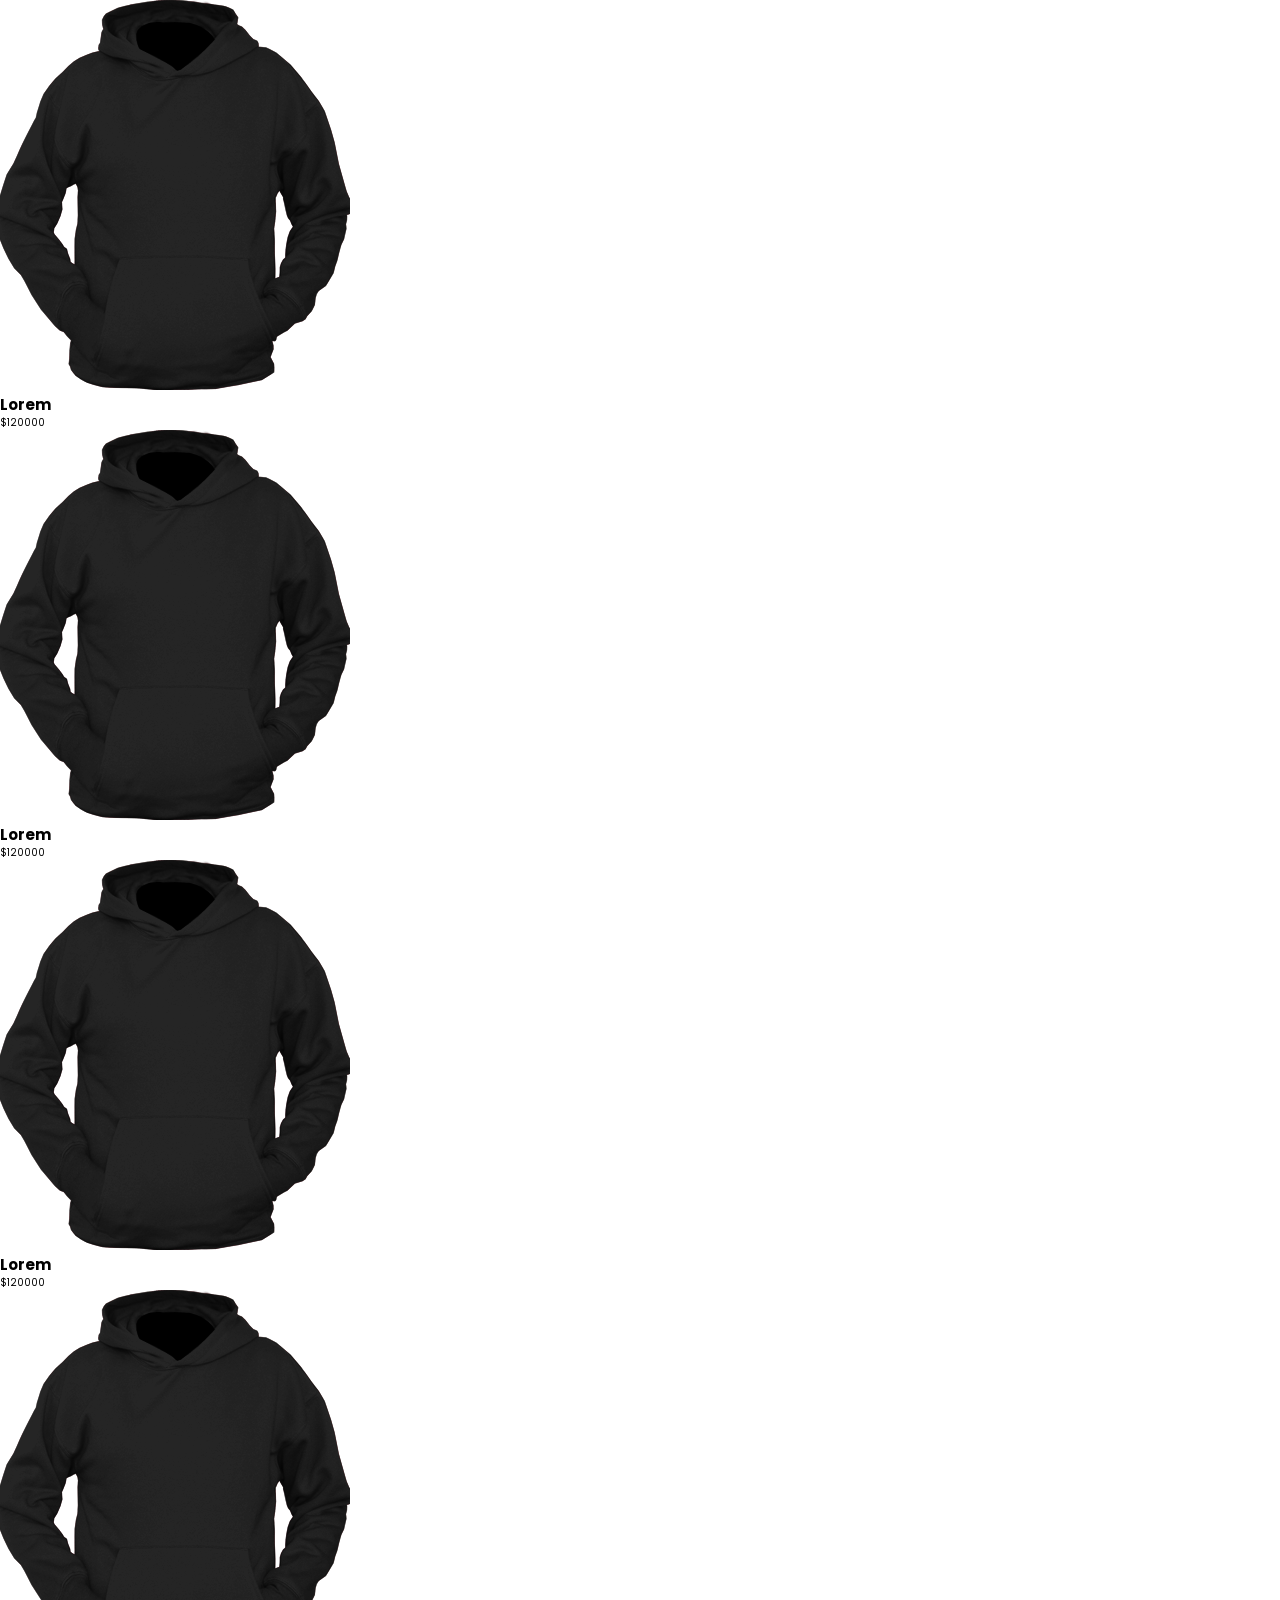
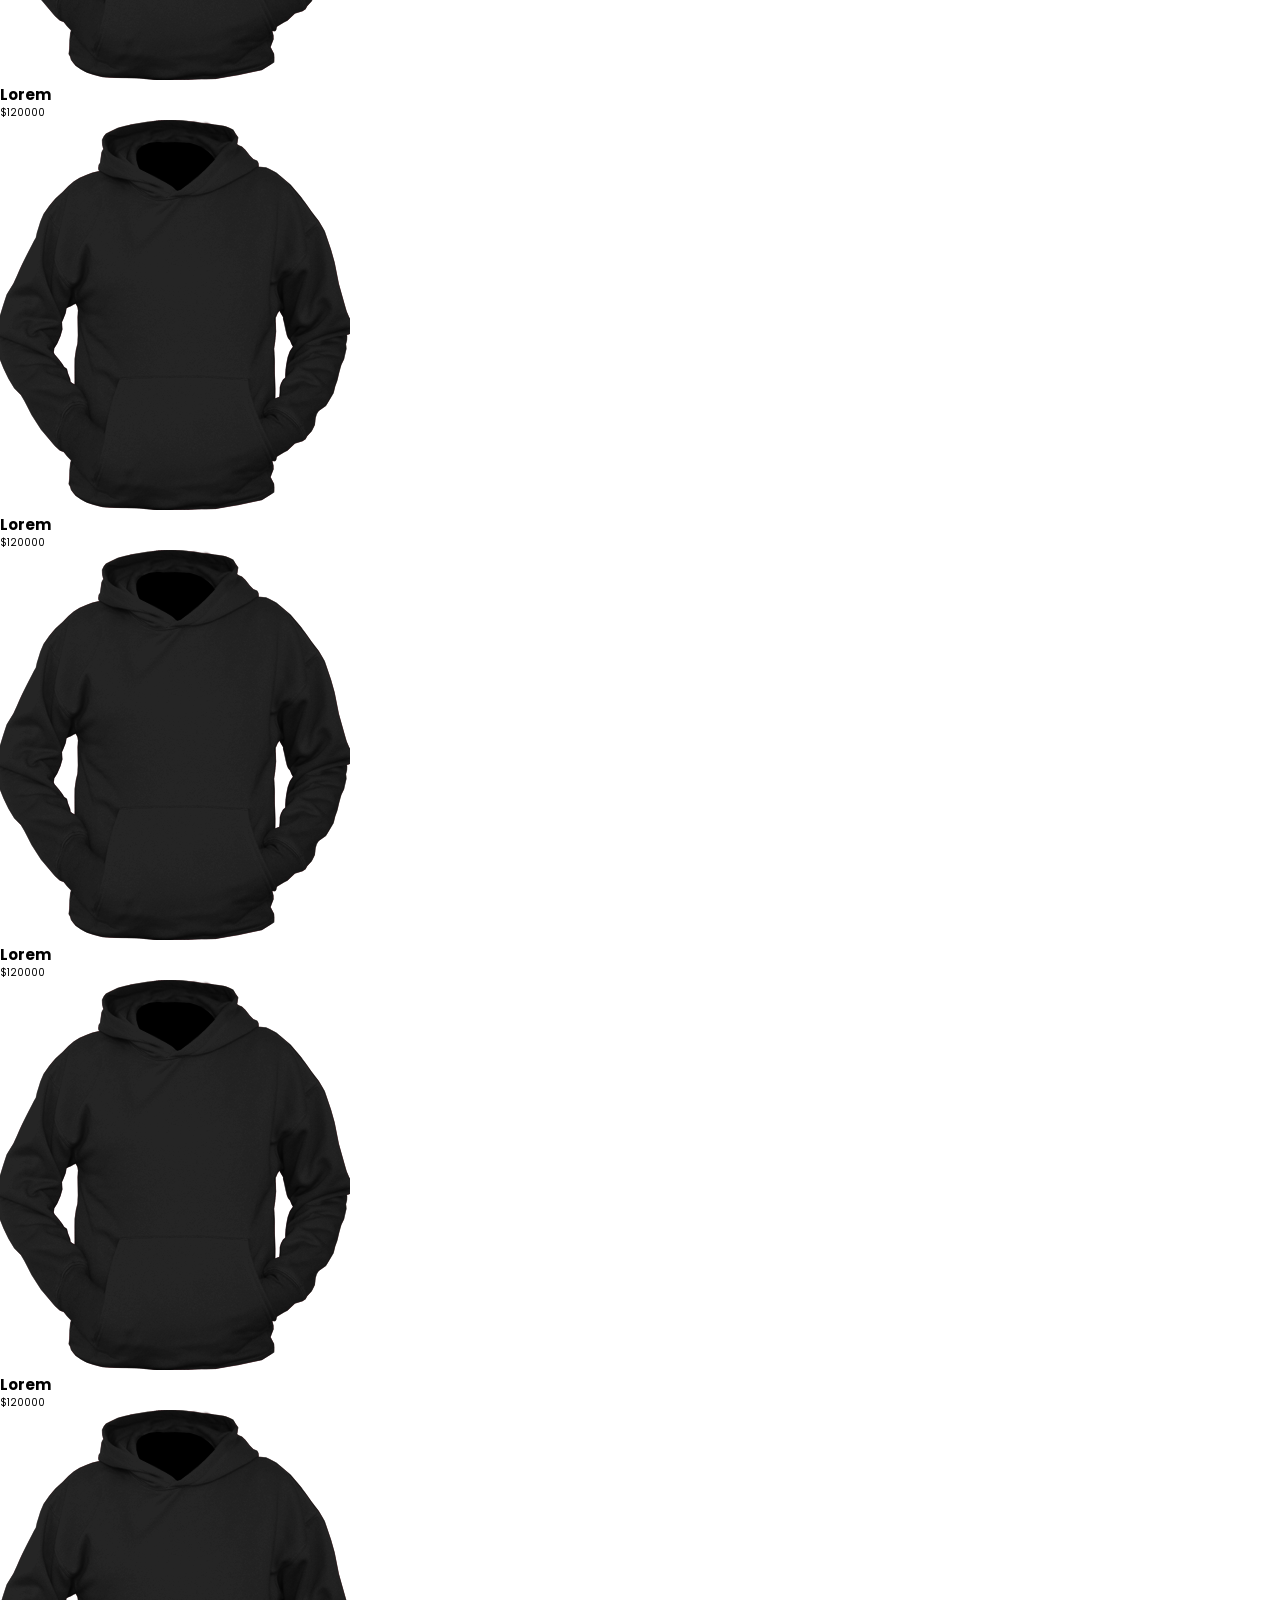
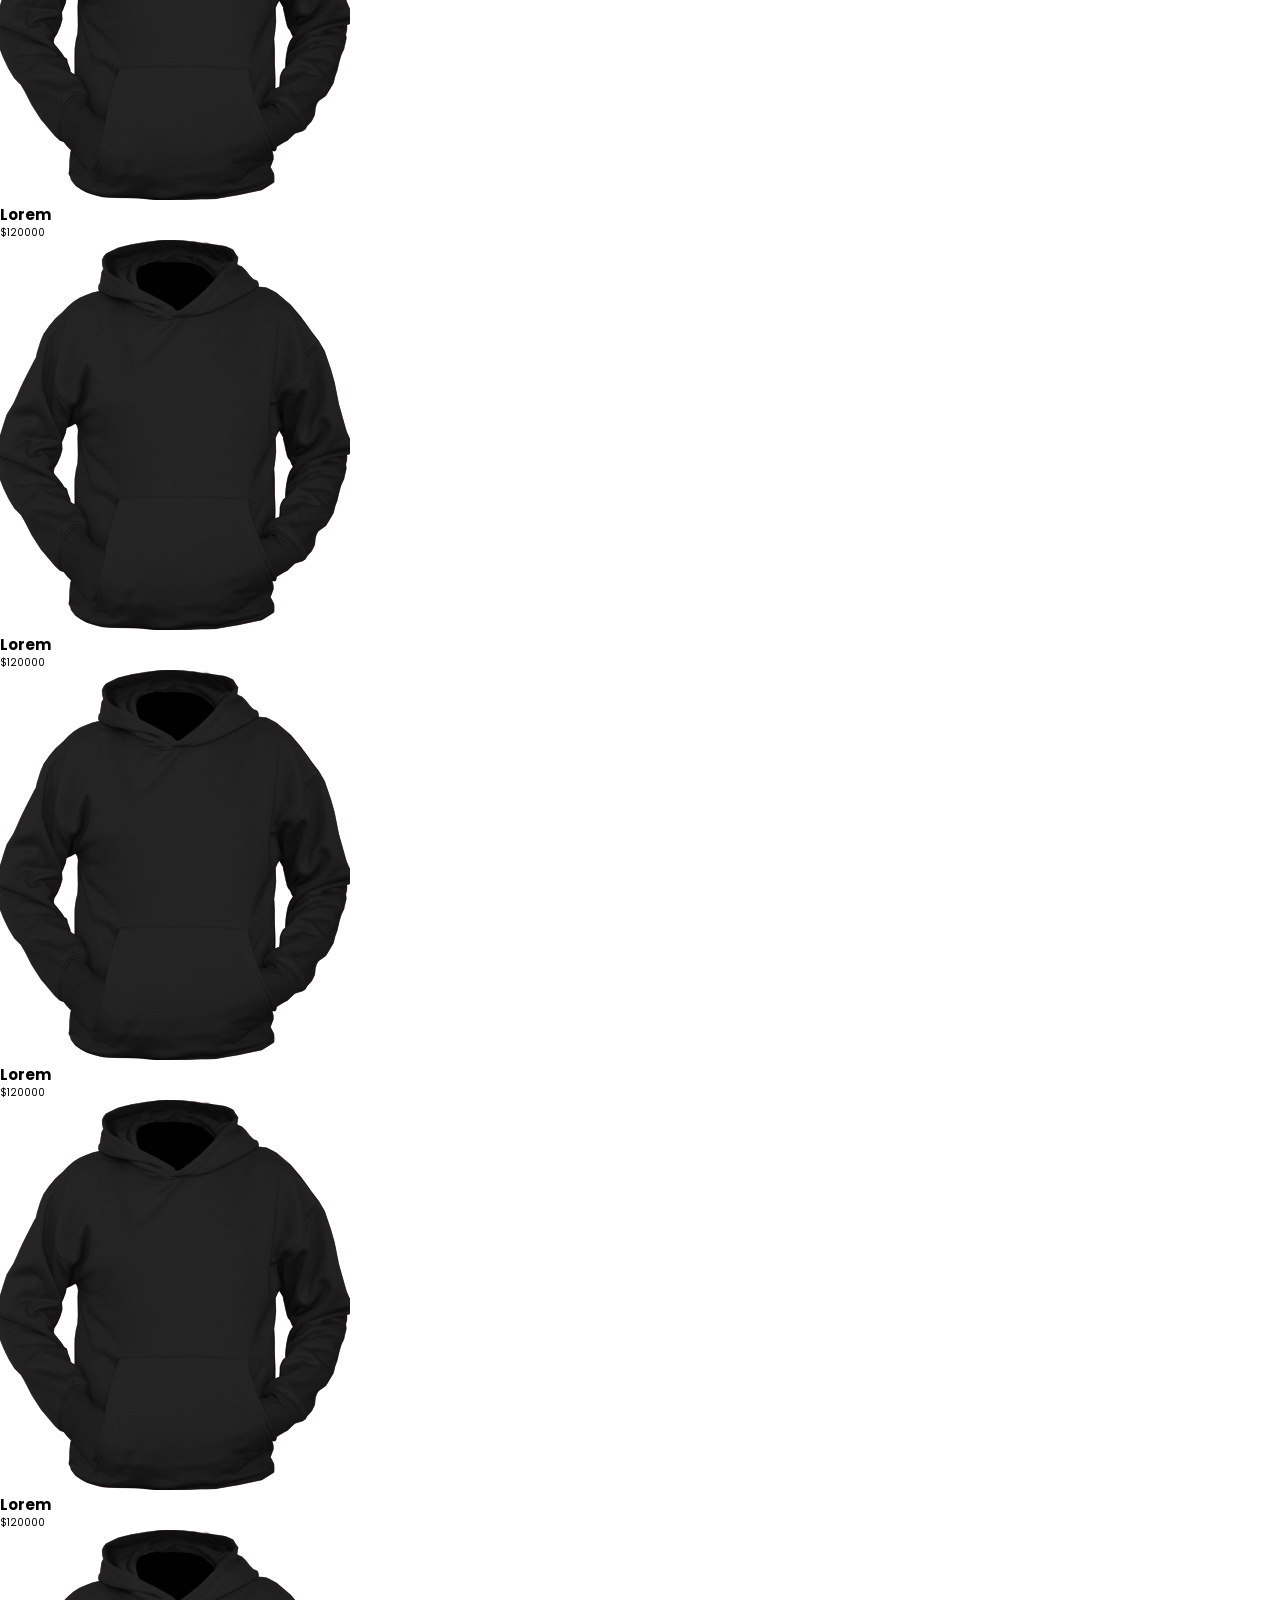
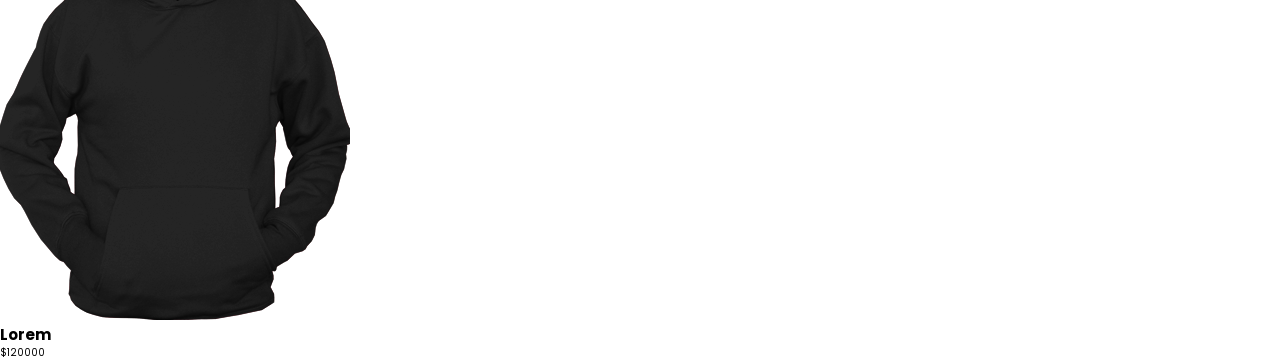
<file: assets/html/category/children.html>
<!DOCTYPE html>
<html lang="en">
<head>
    <meta charset="UTF-8">
    <meta http-equiv="X-UA-Compatible" content="IE=edge">
    <meta name="viewport" content="width=device-width, initial-scale=1.0">
    <link rel="stylesheet" href="../../css/style.css">
    <title>Categoría niños</title>
</head>
<body>
    <section class="products">
        <div class="contenedor_products">
            <div class="cajas">
                <div class="caja">
                    <img src="../../img/Abrigos/buso.png" alt="">
                    <div class="cuerpo">
                        <h2 class="titulo_pro">Lorem</h2>
                        <p class="precio">$120000</p>
                    </div>
                </div>
                <div class="caja">
                    <img src="../../img/Abrigos/buso.png" alt="">
                    <div class="cuerpo">
                        <h2 class="titulo_pro">Lorem</h2>
                        <p class="precio">$120000</p>
                    </div>
                </div>
                <div class="caja">
                    <img src="../../img/Abrigos/buso.png" alt="">
                    <div class="cuerpo">
                        <h2 class="titulo_pro">Lorem</h2>
                        <p class="precio">$120000</p>
                    </div>
                </div>
                <div class="caja">
                    <img src="../../img/Abrigos/buso.png" alt="">
                    <div class="cuerpo">
                        <h2 class="titulo_pro">Lorem</h2>
                        <p class="precio">$120000</p>
                    </div>
                </div>
                <div class="caja">
                    <img src="../../img/Abrigos/buso.png" alt="">
                    <div class="cuerpo">
                        <h2 class="titulo_pro">Lorem</h2>
                        <p class="precio">$120000</p>
                    </div>
                </div>
                <div class="caja">
                    <img src="../../img/Abrigos/buso.png" alt="">
                    <div class="cuerpo">
                        <h2 class="titulo_pro">Lorem</h2>
                        <p class="precio">$120000</p>
                    </div>
                </div>
                <div class="caja">
                    <img src="../../img/Abrigos/buso.png" alt="">
                    <div class="cuerpo">
                        <h2 class="titulo_pro">Lorem</h2>
                        <p class="precio">$120000</p>
                    </div>
                </div>
                <div class="caja">
                    <img src="../../img/Abrigos/buso.png" alt="">
                    <div class="cuerpo">
                        <h2 class="titulo_pro">Lorem</h2>
                        <p class="precio">$120000</p>
                    </div>
                </div>
                <div class="caja">
                    <img src="../../img/Abrigos/buso.png" alt="">
                    <div class="cuerpo">
                        <h2 class="titulo_pro">Lorem</h2>
                        <p class="precio">$120000</p>
                    </div>
                </div>
                <div class="caja">
                    <img src="../../img/Abrigos/buso.png" alt="">
                    <div class="cuerpo">
                        <h2 class="titulo_pro">Lorem</h2>
                        <p class="precio">$120000</p>
                    </div>
                </div>
                <div class="caja">
                    <img src="../../img/Abrigos/buso.png" alt="">
                    <div class="cuerpo">
                        <h2 class="titulo_pro">Lorem</h2>
                        <p class="precio">$120000</p>
                    </div>
                </div>
                <div class="caja">
                    <img src="../../img/Abrigos/buso.png" alt="">
                    <div class="cuerpo">
                        <h2 class="titulo_pro">Lorem</h2>
                        <p class="precio">$120000</p>
                    </div>
                </div>
            </div>
            <div class="boton1 right1"><i class="fa-solid fa-angles-right"></i></div>
            <div class="boton1 left1"><i class="fa-solid fa-angles-left"></i></div>
        </div>
    </section>
</body>
</html>
</file>
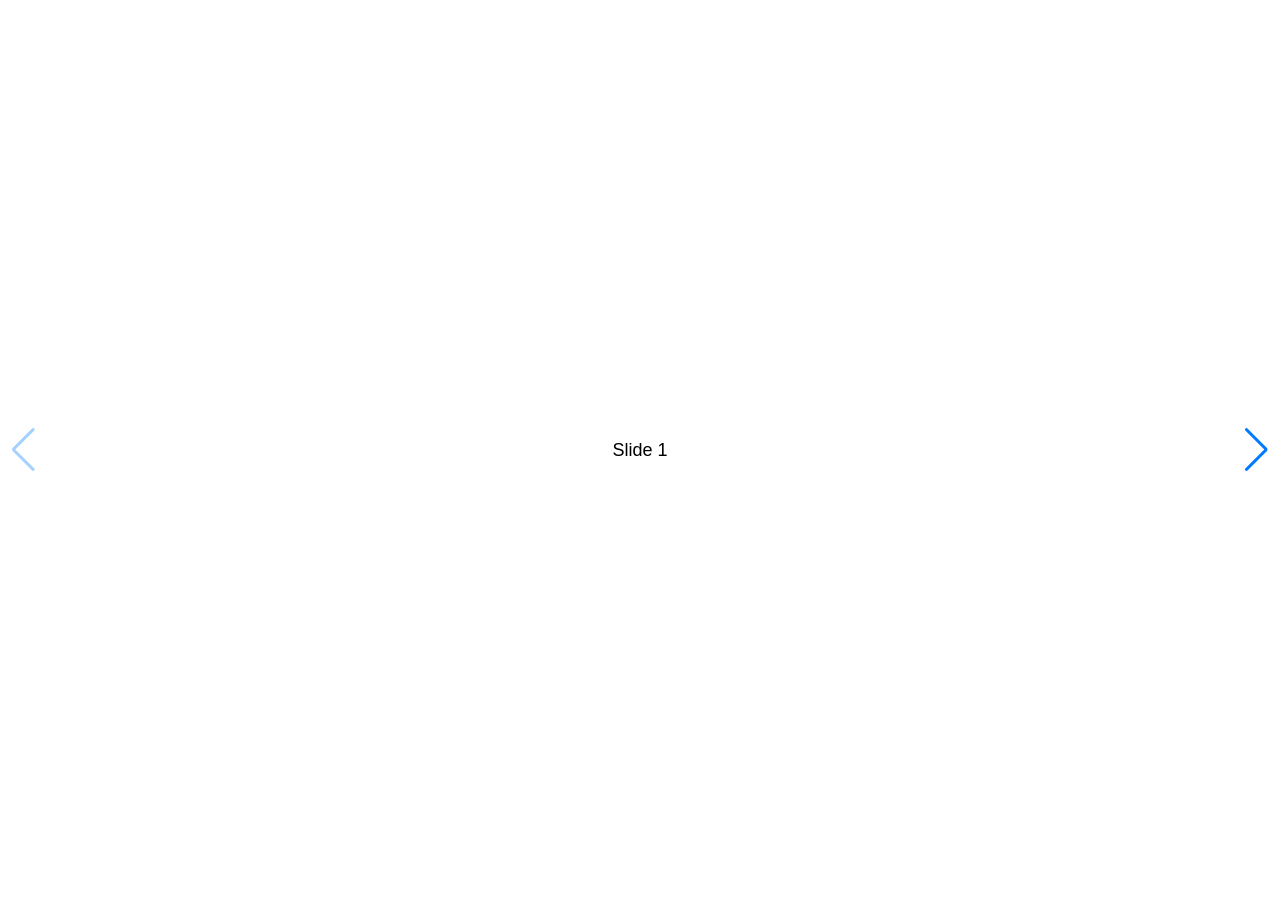
<file: assets/html/otros/about.html>
<!DOCTYPE html>
<html lang="en">

<head>
  <meta charset="utf-8" />
  <title>Swiper demo</title>
  <meta name="viewport" content="width=device-width, initial-scale=1, minimum-scale=1, maximum-scale=1" />
  <!-- Link Swiper's CSS -->
  <link rel="stylesheet" href="https://cdn.jsdelivr.net/npm/swiper@8/swiper-bundle.min.css" />

  <!-- Demo styles -->
  <style>
    html,
    body {
      position: relative;
      height: 100%;
    }

    body {
      background: #eee;
      font-family: Helvetica Neue, Helvetica, Arial, sans-serif;
      font-size: 14px;
      color: #000;
      margin: 0;
      padding: 0;
    }

    .swiper {
      width: 100%;
      height: 100%;
    }

    .swiper-slide {
      text-align: center;
      font-size: 18px;
      background: #fff;

      /* Center slide text vertically */
      display: -webkit-box;
      display: -ms-flexbox;
      display: -webkit-flex;
      display: flex;
      -webkit-box-pack: center;
      -ms-flex-pack: center;
      -webkit-justify-content: center;
      justify-content: center;
      -webkit-box-align: center;
      -ms-flex-align: center;
      -webkit-align-items: center;
      align-items: center;
    }

    .swiper-slide img {
      display: block;
      width: 100%;
      height: 100%;
      object-fit: cover;
    }
  </style>
</head>

<body>
  <!-- Swiper -->
  <div class="swiper mySwiper">
    <div class="swiper-wrapper">
      <div class="swiper-slide">Slide 1</div>
      <div class="swiper-slide">Slide 2</div>
      <div class="swiper-slide">Slide 3</div>
      <div class="swiper-slide">Slide 4</div>
      <div class="swiper-slide">Slide 5</div>
      <div class="swiper-slide">Slide 6</div>
      <div class="swiper-slide">Slide 7</div>
      <div class="swiper-slide">Slide 8</div>
      <div class="swiper-slide">Slide 9</div>
    </div>
    <div class="swiper-button-next"></div>
    <div class="swiper-button-prev"></div>
  </div>

  <!-- Swiper JS -->
  <script src="https://cdn.jsdelivr.net/npm/swiper@8/swiper-bundle.min.js"></script>

  <!-- Initialize Swiper -->
  <script>
    var swiper = new Swiper(".mySwiper", {
      navigation: {
        nextEl: ".swiper-button-next",
        prevEl: ".swiper-button-prev",
      },
    });
  </script>
</body>

</html>
</file>
<file: assets/css/style.css>
@import url('https://fonts.googleapis.com/css2?family=Cedarville+Cursive&family=Poppins:wght@100;200;300;400;500&family=Roboto:ital,wght@0,400;1,900&display=swap');


:root {
    --titulo: 3.5rem;
    --mayuscula: uppercase;
}

* {
    margin: 0;
    padding: 0;
    box-sizing: border-box;
    font-family: 'Poppins', sans-serif;
    text-decoration: none;
}

*::selection {
    background: #9932CC;
    color: #fff;
}

html {
    font-size: 62.4%;
    scroll-behavior: smooth;
}

.anuncio {
    padding: .5rem 0;
    background: rgb(153, 50, 204);
    background: linear-gradient(90deg, rgba(153, 50, 204, 1) 48%, rgba(255, 255, 255, 1) 100%);
    color: #fff;
    font-size: 1.5rem;
    z-index: 1000000;
}

.conte_anuncio {
    display: flex;
    justify-content: space-between;
    align-items: center;
    width: 95%;
    margin: auto;
}

.anuncio_redes .icono_anun {
    font-size: 2.8rem;
    margin: 0 .3rem;
    color: #9932CC;
    transition: all .4s ease;
}

.anuncio_redes .icono_anun:hover {
    color: #6e2394;
}

.cabeza {
    box-shadow: rgba(153, 50, 204, .1) 0px 4px 6px -1px, rgba(153, 50, 204, .2) 0px 2px 4px -1px;
    position: sticky;
    top: 0;
    background: #fff;
    z-index: 2000000;
}

.header {
    width: 95%;
    margin: auto;
    display: flex;
    justify-content: space-between;
    align-items: center;
    padding: 1rem 0;
}

.logo {
    font-size: 3.5rem;
    font-weight: 600;
    color: #000;
    position: relative;
    padding-left: .8rem;
    background-image: url(https://encrypted-tbn0.gstatic.com/images?q=tbn:ANd9GcT0c4qB77EMt4yNGWKDnbStmRdQaRmNmYRgGq0G5msQSF70vZ6yBCcmVdWdXVdDPmhgb_s&usqp=CAU);
    background-size: cover;
    background-clip: text;
    -webkit-background-clip: text;
    color: transparent;

}

.logo .span {
    color: #9932CC;
    font-family: 'Cedarville Cursive', cursive;
    font-weight: bold;
}

.logo::after {
    content: '';
    position: absolute;
    top: 0;
    left: 0;
    bottom: 0;
    margin: auto;
    width: 5px;
    height: 40%;
    background: #9932CC;
    transition: all .5s ease;
    border-radius: 50px;
}

.logo:hover::after {
    height: 80%;
}

.navegacion {
    display: flex;
    align-items: center;
}

.iconos {
    display: flex;
    align-items: center;
    margin-right: 1rem;
}

.iconos .fa-user,
.fa-heart {
    margin: 0 .5rem;
    color: #868995;
    cursor: pointer;
    transition: all .5s ease;
}

.iconos .fa-user {
    font-size: 1.7rem;
}

.iconos .fa-heart {
    font-size: 1.9rem;
}

.iconos .fa-user:hover {
    color: #9932CC;
}

.iconos .fa-heart:hover {
    color: #9932CC;
}

.iconos .carrito {
    display: flex;
    align-items: center;
    color: #868995;
    margin-left: .5rem;
    position: relative;
    width: max-content;
    cursor: pointer;
}

.iconos .carrito i {
    transition: all .5s ease;
    font-size: 1.7rem;
}

.iconos .carrito .carrito_p {
    background: darkorchid;
    color: #fff;
    width: 23px;
    height: 23px;
    border-radius: 100%;
    display: flex;
    justify-content: center;
    align-items: center;
    transform: translate(-10%, -45%);
    transition: all .5s ease;
    position: relative;
    font-size: 1.4rem;
}

.iconos .carrito .carrito_p::after {
    content: '';
    position: absolute;
    inset: 0;
    transition: all .5s ease;
}

.iconos .carrito:hover .carrito_p {
    transform: translate(-10%, -65%);
}

.iconos .carrito:hover {
    color: #9932CC;
}

.ul {
    list-style: none;
}

.ul .li {
    display: inline-block;
    margin: 0 .6rem;
}

.ul .li .item {
    color: #000;
    font-weight: 500;
    transition: all .3s ease;
    padding-bottom: 1.5px;
    position: relative;
    text-transform: uppercase;
    font-size: 1.4rem;
    letter-spacing: 1px;
}

.ul .li .item::after {
    content: '';
    position: absolute;
    bottom: 0;
    left: 0;
    right: 0;
    margin: auto;
    width: 0;
    height: 3px;
    background: #9932CC;
    border-radius: 10px;
    transition: all .5s ease;
}

.ul .li .item:hover {
    color: #9932CC;
}

.ul .li .item:hover::after {
    width: 100%;
}

.respo {
    background: #9932CC;
    display: flex;
    justify-content: center;
    align-items: center;
    border-radius: 4px;
    cursor: pointer;
    display: none;
}

.respo i {
    font-size: 2rem;
    color: #fff;
    padding: 4px 7px;
}

.respo .ocultar {
    display: none;
}







.inicio {
    max-width: 1800px;
    margin: auto
}
.contenedor {
    position: relative;
    width: 100%;
    height: 90vh;
    margin: auto;
    overflow: hidden;
}

.slide {
    width: 85%;
    height: 100%;
    margin: auto;
    display: flex;
    justify-content: space-between;
    align-items: center;
}

.slide .text {
    width: 50%;
}

.slide .text .h1 {
    font-size: 5rem;
    font-weight: bold;
}

.slide .text .p {
    font-size: 1.7rem;
    margin: 15px 0;
}

.slide .text .btn {
    display: block;
    background: rgb(153, 50, 204);
    background: linear-gradient(90deg, rgba(153, 50, 204, 1) 48%, rgba(255, 255, 255, 1) 100%);
    width: max-content;
    padding: 7px 35px;
    font-size: 1.6rem;
    color: #fff;
    border-radius: 10px;
    transition: all .5s ease;
}

.slide .text .btn:hover {
    transform: scale(1.05);
}

.slide img {
    width: 35vw;
}

.s2,
.s3 {
    display: none;
}

.slide:nth-child(2) .text {
    align-items: flex-end;
    display: flex;
    flex-direction: column;
    text-align: right;
}

.boton {
    position: absolute;
    font-size: 2.5rem;
    top: 50%;
    background-color: #9932CC;
    padding: 0 10px;
    cursor: pointer;
    border-radius: 50%;
    color: #fff;
    display: flex;
    justify-content: center;
    align-items: center;
    transform: scale(0.8);
    transition: all .5s ease;
    width: 45px;
    height: 45px;
    opacity: 0;
}

.boton:hover {
    transform: scale(1);
    color: #fff;
}

.right {
    right: 0;
}

.left {
    left: 0;
}

.contenedor:hover .boton {
    opacity: 1;
}

.paginacion {
    position: absolute;
    bottom: 10px;
    right: 50%;
    transform: translate(50%);
    display: flex;
    justify-content: center;
    margin: auto;
    align-items: center;
}

.paginacion li {
    list-style: none;
    width: 20px;
    height: 10px;
    border: 2px solid #6e2394;
    display: inline-block;
    cursor: pointer;
    margin: 0 5px;
    transition: all .5s ease;
    border-radius: 5px;
}

.paginacion li:hover {
    background-color: #6e2394;
}








.categorias {
    padding: 100px 0;
    padding-bottom: 50px;
    max-width: 1800px;
    margin: auto;
}

.contenedor_cate {
    width: 95%;
    margin: auto;
}

.titulo_cate {
    font-size: var(--titulo);
    text-transform: var(--mayuscula);
    font-weight: bold;
    position: relative;
    padding-bottom: 1px;
    width: max-content;
    margin-bottom: 40px;
}

.titulo_cate::after {
    content: '';
    position: absolute;
    bottom: 0;
    left: 0;
    width: 40%;
    height: 4px;
    background: #000;
    transition: all .5s ease;
}

.titulo_cate:hover::after {
    width: 80%;
}

.contenedor_cajas {
    width: 90%;
    margin: auto;
    display: grid;
    grid-template-columns: repeat(4, 1fr);
    grid-template-rows: 250px;
}
.contenedor_cajas .caja {
    position: relative;
    display: flex;
    justify-content: center;
    align-items: center;
    transition: all .9s ease;
}
.contenedor_cajas .caja .capa {
    background: rgba(153, 50, 204, .5);
    width: 50%;
    height: 20%;
    position: absolute;
    bottom: 0;
    left: 0;
    transition: all .6s ease;
    display: flex;
    justify-content: center;
    align-items: center;
}
.contenedor_cajas .caja:nth-child(1){
    background: url(../img/Pro.jpg);
    background-position: center;
    background-size: cover;
}
.contenedor_cajas .caja:nth-child(2){
    background: url(../img/Pro1.jpg);
    background-position: center;
    background-size: cover;
}
.contenedor_cajas .caja:nth-child(3){
    background: url(../img/Pro2.jpg);
    background-position: center;
    background-size: cover;
}
.contenedor_cajas .caja:nth-child(4){
    background: url(../img/Pro.jpg);
    background-position: center;
    background-size: cover;
}

.contenedor_cajas .caja:hover .capa{
    width: 100%;
    height: 100%;
    opacity: 1;
    visibility: visible;
}

.contenedor_cajas .caja .capa .texto_cate .titulo_caja {
    font-size: 2rem;
    transition: all .2s ease;
    color: #fff;
}
.contenedor_cajas .caja .capa:hover .texto_cate .titulo_caja {
    font-size: 3rem;
}
.contenedor_cajas .caja .capa .texto_cate .titulo_caja i {
    color: #fff;
    font-size: 1.5rem;
    font-weight: bold;
}
.contenedor_cajas .caja .capa:hover .texto_cate .titulo_caja i{
    font-size: 2.5rem;
}


.products {
    max-width: 1800px;
    margin: auto;
}
.contenedor_products {
    width: 100%;
    margin: auto;
    position: relative;
}
.carousel {
    width: 94%;
    margin: auto;
}
.elemento {
    display: flex;
    justify-content: center;
    align-items: center;
    padding: 1.2rem 2rem;
    background: rgb(153, 50, 204);
    background: linear-gradient(90deg, rgba(153, 50, 204, 1) 18%, rgba(255, 255, 255, 1) 100%);
    border-top-left-radius: 20px;
    border-bottom-left-radius: 20px;
}
.elemento:nth-child(even){
    flex-flow: row-reverse;
}
.elemento img {
    width: 40%;
    display: block;
    object-fit: cover;
    margin-right: 1.4rem;
}

.elemento .descrip .titulo_pro {
    font-size: 3rem;
    text-transform: uppercase;
}
.elemento .descrip .descrip_pro {
    font-size: 1.4rem;
}
.products .contenedor_products .boton3 {
    position: absolute;
    width: 40px;
    height: 40px;
    border: 0;
    font-size: 2rem;
    border: .5px solid #9932CC;
    background: none;
    border-radius: 10px;
}
.products .contenedor_products .right3 {
    top: 0;
    right: 10px;
    bottom: 0;
    margin: auto;
    background: none;
}
.products .contenedor_products .left3 {
    top: 0;
    left: 10px;
    bottom: 0;
    margin: auto;
}





marquee {
    width: 100%;
    padding: 2rem 0;
    background: rgb(153, 50, 204);
    background: linear-gradient(38deg, rgb(0, 0, 0) 50%, rgba(153, 50, 204, 1) 48%, rgba(153, 50, 204, 1) 100%);
    overflow: hidden;
    margin-bottom: 50px;
    color: #fff;
    z-index: 99999999;
    font-size: 1.7rem;
    margin-top: 15px;
}



.descuentos {
    max-width: 1800px;
    margin: auto;
}
.descuentos .contenedor_desc {
    width: 100%;
    margin: auto;
    position: relative;
}
.descuentos .contenedor_desc .carousel_des {
    width: 96%;
    margin: auto;
    display: flex;
}
.descuentos .contenedor_desc .carousel_des .elemento_des {
    display: flex;
    justify-content: center;
    align-items: center;
    flex-direction: column;
    padding: 1.2rem 2rem;
    text-align: center;
    position: relative;
    box-shadow: rgba(0, 0, 0, 0.16) 0px 3px 6px, rgba(0, 0, 0, 0.23) 0px 3px 6px;
}
.descuentos .contenedor_desc .carousel_des .elemento_des img {
    width: 50%;
    display: block;
    object-fit: cover;
    margin-right: 1.4rem;
}

.descuentos .contenedor_desc .carousel_des .elemento_des .descrip_des .titulo_pro_des {
    font-size: 2rem;
    text-transform: uppercase;
}
.descuentos .contenedor_desc .carousel_des .elemento_des .descrip_des .descrip_pro_des {
    font-size: 1.7rem;
}
.descuentos .contenedor_desc .carousel_des .elemento_des .descrip_des .compra {
    font-size: 1.6rem;
    color: #fff;
    background: #9932CC;
    padding: .5rem 1.4rem;
    display: block;
    margin-top: 10px;
    border-radius: 3px;
    transition: all .5s ease;
}
.descuentos .contenedor_desc .carousel_des .elemento_des .descrip_des .compra:hover {
    background: #fff;
    border: 1px solid #9932CC;
    color: #9932CC;
}
.descuentos .contenedor_desc .carousel_des .elemento_des .descrip_des .descu {
    background: #9932CC;
    position: absolute;
    top: 10%;
    width: 65px;
    height: 65px;
    border-radius: 100%;
    right: 15%;
    display: flex;
    justify-content: center;
    align-items: center;
    color: #fff;
    font-weight: bold;
    font-size: 1.3rem;
    text-align: center;
}
.descuentos .contenedor_desc .boton3_des {
    position: absolute;
    width: 40px;
    height: 40px;
    border: 0;
    font-size: 2rem;
    border: .5px solid #9932CC;
    border-radius: 10px;
}
.right3_des {
    top: 0;
    right: 0;
    bottom: 0;
    margin: auto;
}
.left3_des {
    top: 0;
    left: 0;
    bottom: 0;
    margin: auto;
}


















@media(max-width: 1023px) {
    .contenedor_cajas {
        grid-template-columns: repeat(2, 1fr);
        grid-template-rows: repeat(2, 200px);
        width: 100%;
    }
    
}

@media(max-width: 768px) {
    .anuncio {
        z-index: 100000;
        position: relative;
    }

    .anun_corr {
        display: none;
    }

    #abajo {
        position: fixed;
        top: 0;
        left: 0;
        width: 100%;
        height: 100vh;
        background: rgba(153, 50, 204, .4);
        z-index: -1;
        transition: all .3s ease;
        opacity: 0;
    }

    #nav {
        background: #9932CC;
        position: fixed;
        top: 40%;
        right: -100%;
        transition: all .5s ease;
        width: 40%;
        border-top-left-radius: 10px;
        border-bottom-left-radius: 10px;
        border: 2px solid #fff;
    }

    /* #nav::after {
        content: '\f005';
        position: absolute;
        font-family: FontAwesome;
        left: -15px;
        top: -15px;
        width: 40px;
        height: 40px;
        
        border-radius: 100%;
        color: #fff;
        font-size: 2.5rem;
        display: flex;
        justify-content: center;
        align-items: center;
    }
    #nav::before {
        content: '\f005';
        position: absolute;
        font-family: FontAwesome;
        left: -15px;
        bottom: -15px;
        width: 40px;
        height: 40px;
        
        border-radius: 100%;
        color: #fff;
        font-size: 2.5rem;
        display: flex;
        justify-content: center;
        align-items: center;
    } */

    #nav .ul {
        display: flex;
        flex-direction: column;
        padding: 20px;
    }

    #nav .ul .li {
        margin: 7px 0;
    }

    #nav .ul .li .item {
        color: #fff;
        font-size: 1.3rem;
    }

    .respo {
        display: block;
    }

    .inicio {
        height: auto;
        display: flex;
        justify-content: center;
        align-items: center;
    }

    .contenedor {
        width: 98%;
        height: auto;
    }

    .slide {
        flex-flow: column-reverse;
        width: 100%;
        justify-content: center;
        height: 100%;
    }

    .slide .text {
        width: 95%;
    }

    .slide img {
        width: 80%;
        margin-bottom: 40px;
    }

    .slide:nth-child(1) img {
        width: 60%;
    }

    .s2 {
        display: flex;
        flex-flow: column;
    }   
    .contenedor_cajas {
        width: 100%;
    }
    .contenedor_cajas {
        grid-template-columns: repeat(2, 1fr);
        grid-template-rows: repeat(2, 250px);
    }
    .contenedor_cajas .cajas .capa{
        width: 60%;
    }
    
}

@media(max-width: 450px) {
    .inicio {
        display: flex;
        justify-content: center;
        align-items: center;
        padding: 50px 0;
        height: auto;
    }

    .contenedor {
        height: auto;
    }

    .slide img {
        width: 100%;
        margin-bottom: 40px;
    }

    .slide:nth-child(1) img {
        width: 80%;
    }

    .contenedor_cajas {
        grid-template-columns: 1fr;
        grid-template-rows: repeat(4, 250px);
    }
}
</file>
